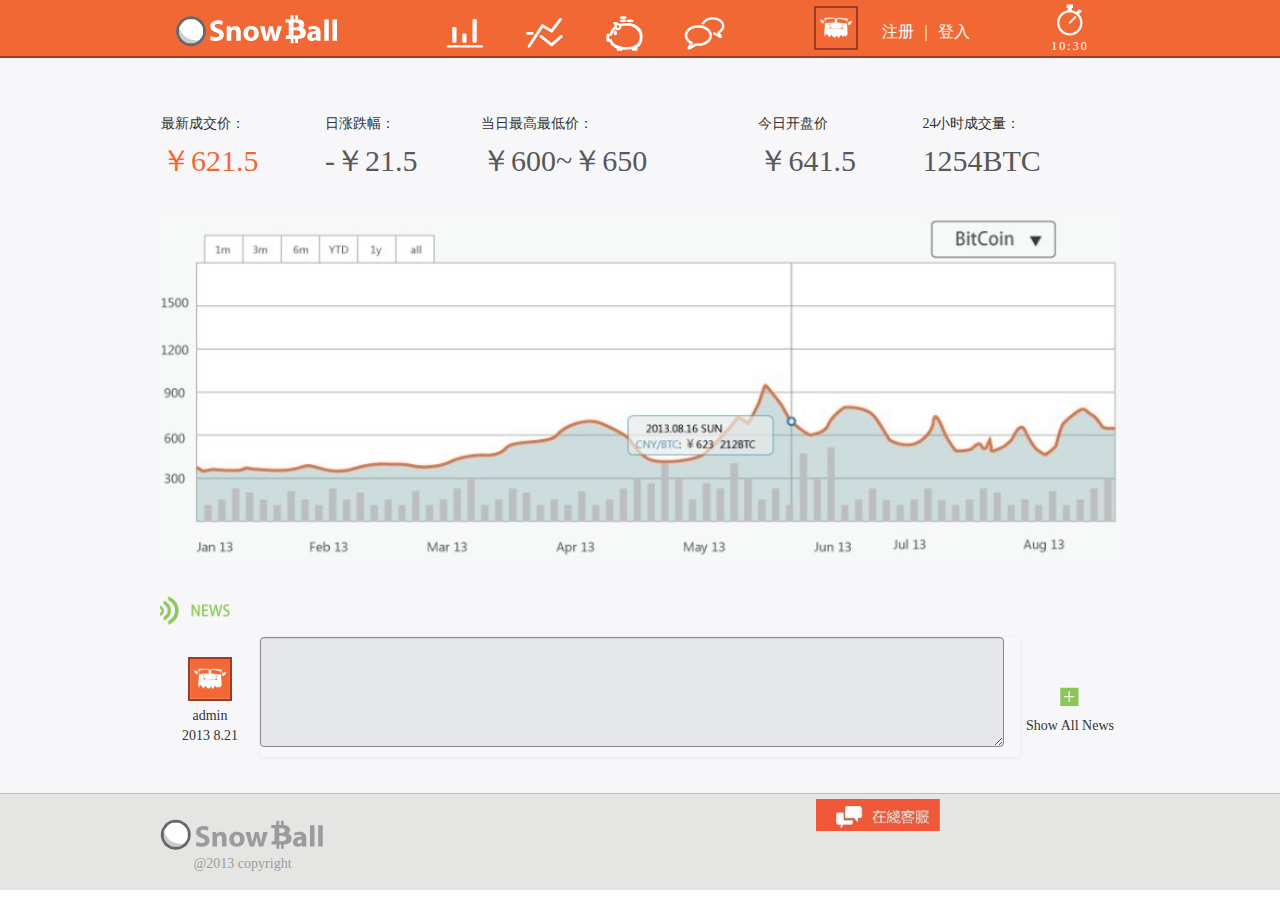
<file: index.html>
<!DOCTYPE html PUBLIC "-//W3C//DTD XHTML 1.0 Transitional//EN" "http://www.w3.org/TR/xhtml1/DTD/xhtml1-transitional.dtd">
<html xmlns="http://www.w3.org/1999/xhtml">
<head>
<meta http-equiv="Content-Type" content="text/html; charset=utf-8" />
<title>bitwin index</title>
<link href="css/bootstrap.css" rel="stylesheet" type="text/css" />
<link href="css/bootstrap-responsive.css" rel="stylesheet" type="text/css" />
<link href="css/bitwin.css" rel="stylesheet" type="text/css" />
</head>

<body>
<div class="top-base background-orange">
	<div class="top-container">
		<div class="top-logo">
			<img src="images/topmenu/logotop.png" />
		</div>
		<div class="top-nav">
			<ul class="top-nav-li">
				<a href="#"><li><img src="images/topmenu/exchange.png" /></li></a>
				<a href="#"><li><img src="images/topmenu/order.png" /></li></a>
				<a href="#"><li><img src="images/topmenu/loan.png" /></li></a>
				<a href="#"><li><img src="images/topmenu/forum.png" /></li></a>
			</ul>
		</div>
		<div class="top-user">
			<img src="images/topmenu/avatar-default.png" />
			<span><a href="#">注册</a><font class="color-white">|</font><a href="#">登入</a></span>
		</div>
		<div class="top-time">
			<img src="images/topmenu/clock.png" />
			<span class="color-white">10:30</span>
		</div>

	</div>
</div>


<div class="content-base">
<div class="content-container">


	<div class="exchange-information">
	<table class="table-exchange">
		<tr>
			<th>最新成交价：</th>
			<th>日涨跌幅：</th>
			<th>当日最高最低价：</th>
			<th>今日开盘价</th>
			<th>24小时成交量：</th>
		</tr>
		<tr>
			<td class="color-orange">￥621.5</td>
			<td class="color-gray-deep">-￥21.5</td>
			<td class="color-gray-deep">￥600~￥650</td>
			<td class="color-gray-deep">￥641.5</td>
			<td class="color-gray-deep">1254BTC</td>
		</tr>
	</table>
	</div>

	<div class="chart-base">
		<img src="images/temp/chart.jpg" width="960" />
	</div>

	<div class="news-icon">
		<img src="images/index/news.png" />
	</div>

	<div class="comment-base">
		<div class="comment-user">
		<img src="images/index/avatar-default.png" />
		<span>admin</span>
		<span>2013 8.21</span>
		</div>

		<div class="comment-content shadow-radius">
			<!-- <img src="images/index/comment_t.jpg" class="comment-tran"> -->
			<textarea class="comment-textarea "></textarea>
		</div>

		<div class="news-show-more">
			<a href="#"><img src="images/index/morenews.png" /></a>
			<span>Show All News</span>
		</div>
	</div>


</div>
</div>


<div class="bottom-base">
	<div class="bottom-container">
		<div class="bottom-left">
			<img src="images/bottom/logobottom.png" />
			<span>@2013 copyright</span>
		</div>
		<div class="bottom-right">
			<img src="images/bottom/custom.jpg" />
		</div>
	</div>
</div>
</body>
</html>
</file>
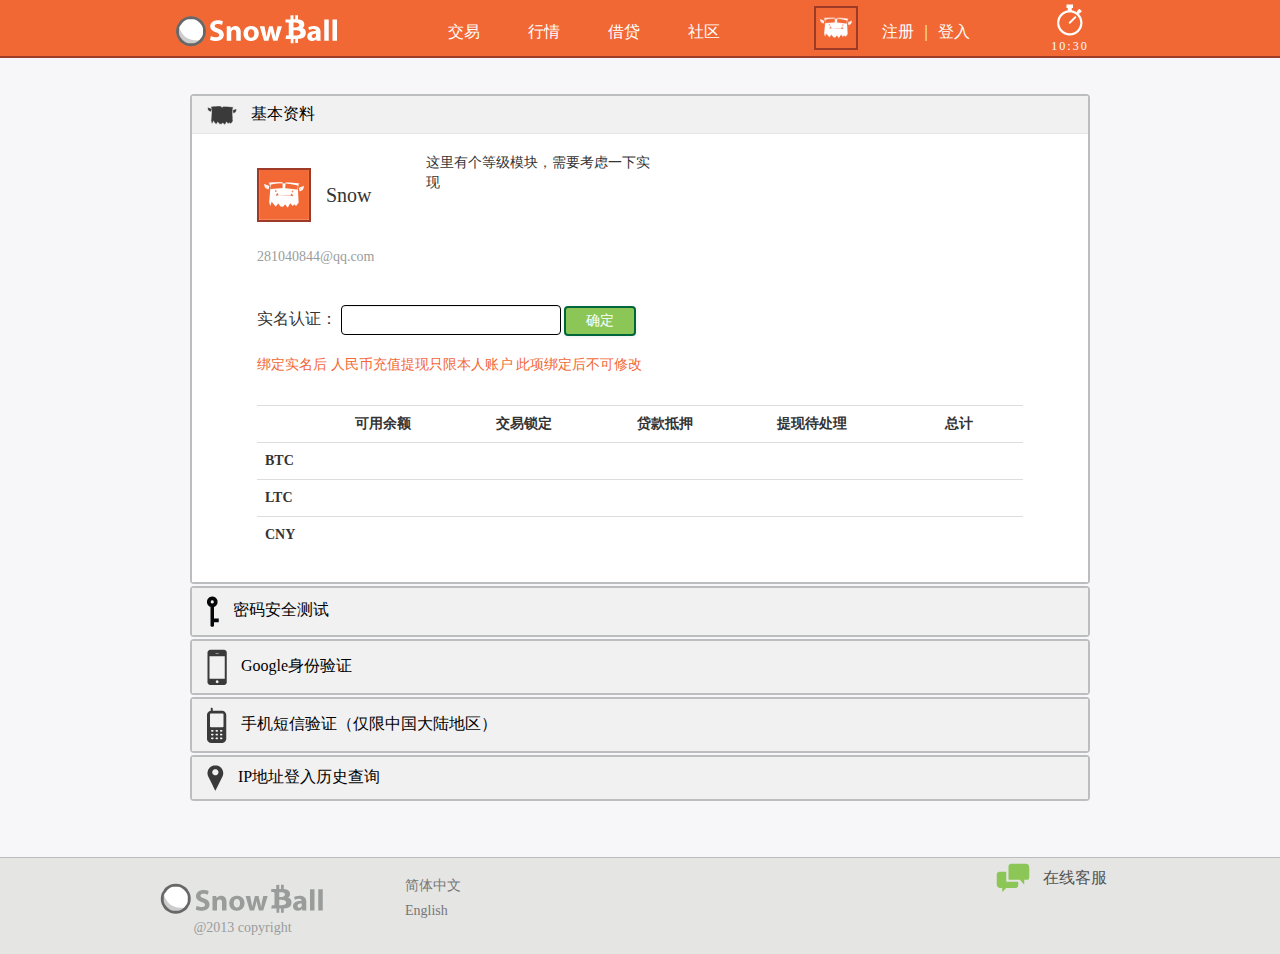
<file: 个人中心.html>
<!DOCTYPE html PUBLIC "-//W3C//DTD XHTML 1.0 Transitional//EN" "http://www.w3.org/TR/xhtml1/DTD/xhtml1-transitional.dtd">
<html xmlns="http://www.w3.org/1999/xhtml">
<head>
<meta http-equiv="Content-Type" content="text/html; charset=utf-8" />
<title>个人中心</title>
<link href="css/bitwin.css" rel="stylesheet" type="text/css" />
<link href="css/bootstrap.css" rel="stylesheet" type="text/css" />
<link href="css/bootstrap-responsive.css" rel="stylesheet" type="text/css" />
<script type="text/javascript" src="js/bootstrap.js"></script>
<script type="text/javascript" src="js/bootstrap.min.js"></script>
<script type="text/javascript" src="js/jQuery.js"></script>
<script type="text/javascript" src="js/bootstrap-collapse.js"></script>
</head>

<body>
<div class="top-base background-orange">
	<div class="top-container">
		<div class="top-logo">
			<img src="images/topmenu/logotop.png" />
		</div>
		<div class="top-nav">
			<ul class="top-nav-li">
				<a href="#"><li>交易</li></a>
				<a href="#"><li>行情</li></a>
				<a href="#"><li>借贷</li></a>
				<a href="#"><li>社区</li></a>
			</ul>
		</div>
		<div class="top-user">
			<img src="images/topmenu/avatar-default.png" />
			<span><a href="#">注册</a><font class="color-white">|</font><a href="#">登入</a></span>
		</div>
		<div class="top-time">
			<img src="images/topmenu/clock.png" />
			<span class="color-white">10:30</span>
		</div>

	</div>
</div>


<div class="content-base">
<div class="content-container">
<div class="personal-content">


<div class="accordion" id="personal-center">

	<div class="accordion-group">
		<div class="accordion-heading">
			<a class="accordion-toggle" data-toggle="collapse" data-parent="#personal-center" href="#personal-information">
				<span><img src="images/user/monster.png" /></span> 基本资料

			</a>
		</div>
		<div id="personal-information" class="accordion-body in collapse">
			<div class="accordion-inner">
				<div class="personal-inner">
				<div class="personal-line">
					<img src="images/topmenu/avatar-default.png" /> 
					<p>Snow</p>
					<div class="ranking">这里有个等级模块，需要考虑一下实现</div>
				</div>
				<div class="personal-line">
					<font class="color-gray">281040844@qq.com</font></div>
				<div class="personal-line">
					<font style="line-height:40px; font-size:16px;">实名认证：</font>
					<input type="text" style="margin-top:8px;" />
					<button class="bitwin-btn">确定</button>
				</div>
				<div class="personal-line"><font class="color-orange">绑定实名后 人民币充值提现只限本人账户 此项绑定后不可修改</font></div>
				<div class="personal-line">
					<table class="table">
						<tr>
							<th></th>
							<th>可用余额</th>
							<th>交易锁定</th>
							<th>贷款抵押</th>
							<th>提现待处理</th>
							<th>总计</th>
						</tr>
						<tr>
							<th>BTC</th>
							<td></td>
							<td></td>
							<td></td>
							<td></td>
							<td></td>
						</tr>
						<tr>
							<th>LTC</th>
							<td></td>
							<td></td>
							<td></td>
							<td></td>
							<td></td>
						</tr>
						<tr>
							<th>CNY</th>
							<td></td>
							<td></td>
							<td></td>
							<td></td>
							<td></td>
						</tr>
					</table>

				</div>
			</div>
			</div>
		</div>
	</div>

	<div class="accordion-group">
		<div class="accordion-heading">
			<a class="accordion-toggle" data-toggle="collapse" data-parent="#personal-center" href="#password-safe">
				<span>
				<img src="images/user/key.png" /></span>
				密码安全测试</a>
		</div>
		<div id="password-safe" class="accordion-body collapse">
			<div class="accordion-inner">
			
			<div class="personal-line">
				<div class="personal-password-safe-half">
					<font class="personal-tittle">
						登入密码修改：</font>
				</div>
				<div class="personal-password-safe-half">
					<label>旧密码：</label>
					<input type="password" class="input-middle" /></div>
				<div class="personal-password-safe-button"></div>
			</div>


			<div class="personal-line">
				<div class="personal-password-safe-half">
				<label>新的密码：</label>
					<input type="password" class="input-middle" />
				</div>
				<div class="personal-password-safe-half">
					<label>重新输入：</label>
					<input type="password" class="input-middle" /></div>
				<div class="personal-password-safe-button">
					<button class="bitwin-btn bitwin-btn-longth">确定</button>
				</div>
			</div>



			<div class="personal-line">
				<div class="personal-password-safe-half">
					<font class="personal-tittle">
						安全提示问题：<font class="color-orange">还没设置</font></font>
				</div>
				<div class="personal-password-safe-half">

				</div>
				<div class="personal-password-safe-button"></div>
			</div>

			<div class="personal-line">
				<div class="personal-password-safe-half">
				<select class="personal-area personal-selection-longth" id="area">
			 		<option>请选择你的问题：</option>
			 		<option>XXX</option>
			 		</select>
				</div>
				<div class="personal-password-safe-half">
					<label>重新输入：</label>
					<input type="password" class="input-middle" /></div>
				<div class="personal-password-safe-button">
					<button class="bitwin-btn bitwin-btn-longth">确定</button>
				</div>
			</div>


			<div class="personal-line">
				<div class="personal-password-safe-half">
					<font class="personal-tittle">
						交易密码：<font class="color-orange">还没设置</font></font>
				</div>
				<div class="personal-password-safe-half">

				</div>
				<div class="personal-password-safe-button"></div>
			</div>


			<div class="personal-line">
				<div class="personal-password-safe-half">
					<label>新的交易密码：</label>
					<input type="password" class="input-middle" /></div>
				<div class="personal-password-safe-half">
					<label>重新输入：</label>
					<input type="password" class="input-middle" />
				</div>
				<div class="personal-password-safe-button">
					<button class="bitwin-btn bitwin-btn-longth">确定</button>
				</div>
			</div>

			</div>
		</div>
	</div>

	<div class="accordion-group">
		<div class="accordion-heading">
			<a class="accordion-toggle" data-toggle="collapse" data-parent="#personal-center" href="#authentication">
				<span>
				<img src="images/user/iphone.png" /></span>
				Google身份验证</a>
		</div>
		<div id="authentication" class="accordion-body collapse">
			<div class="accordion-inner">
				<div class="personal-line">
					<div class="personal-center-google">
						您的认证密钥：JFDKAJFDSAJFLSKADJFSKAF
					</div>
				</div>

				<div style="height:140px;">
				<div class="personal-password-safe-half personal-mobile">
					<a href="#"><span>
					<img src="images/user/apple.png" />
					<p>Apple</p>
					</span></a>
					<a href="#"><span><img src="images/user/android.png" /><p>Android</p></span></a>
				</div>
				<div class="personal-password-safe-half">
					<img class="personal-weixinimg" src="images/user/weixin.jpg" />
				</div>
				<div class="personal-password-safe-button" style="padding-top:50px;">

					<label class="personal-tittle">已经开通</label>
					<button class="bitwin-btn">关闭</button>
				</div>
			</div>
			</div>
			</div>




		</div>

	<div class="accordion-group">
		<div class="accordion-heading">
			<a class="accordion-toggle" data-toggle="collapse" data-parent="#personal-center" href="#celphone">
				<span>
				<img src="images/user/sms.png" /></span>
				手机短信验证（仅限中国大陆地区）</a>
		</div>
		<div id="celphone" class="accordion-body collapse">
			<div class="accordion-inner">
				<div class="personal-line">
					<div class="personal-center-phone">
					<select class="personal-area" id="area">
			 		<option>+86 中国</option>
			 		<option>XXX</option>
			 		</select>
			 		<input type="text" ></input>
			 		<button class="bitwin-btn" style="margin-top:-10px;">绑定手机</button>
			 			
			 	</div>
			 	<div class="personal-line">
			 		<input type="text" placeholder="输入验证信息" class="input-short pull-right" />
			 	</div>
			 	<div class="personal-line">
			 		<button class="bitwin-btn pull-right bitwin-btn-longth">开通</button>
			 	</div>
				</div>

			 	
			
			</div>
		</div>
	</div>

	<div class="accordion-group">
		<div class="accordion-heading">
			<a class="accordion-toggle" data-toggle="collapse" data-parent="#personal-center" href="#IP-adress">
				<span>
				<img src="images/user/ip.png" /></span>
				IP地址登入历史查询</a>
		</div>
		<div id="IP-adress" class="accordion-body collapse">
			<div class="accordion-inner">
				<div class="personal-line">
				<table class="table">
						<tr>
							<th style="border-top:0px;">Date And Time</th>
							<th style="border-top:0px;">IP Adress</th>
							<th style="border-top:0px;">Action</th>
							<th style="border-top:0px;">地址</th>
						</tr>
						<tr>
							<td>2013-02-03  12:38</td>
							<td>192.168.1.1</td>
							<td>hah</td>
							<th>成都</th>
						</tr>
						<tr>
							<td>2013-02-03  12:38</td>
							<td>192.168.1.1</td>
							<td>hah</td>
							<th>成都</th>
						</tr>
					</table>
			</div>
			</div>
		</div>
	</div>

</div>
</div>
</div>
</div>


<div class="bottom-base">
	<div class="bottom-container">
		<div class="bottom-left">
			<img src="images/bottom/logobottom.png" />
			<span>@2013 copyright</span>
		</div>

		<div class="bottom-center">
			<span><a href="#">简体中文</a></span>
			<span><a href="#">English</a></span>
		</div>

		<div class="bottom-right"><a href="#">
			<img src="images/icon/service.png" />
			<span>在线客服</span></a>
		</div>
	</div>
</div>
</body>
</html>
</file>
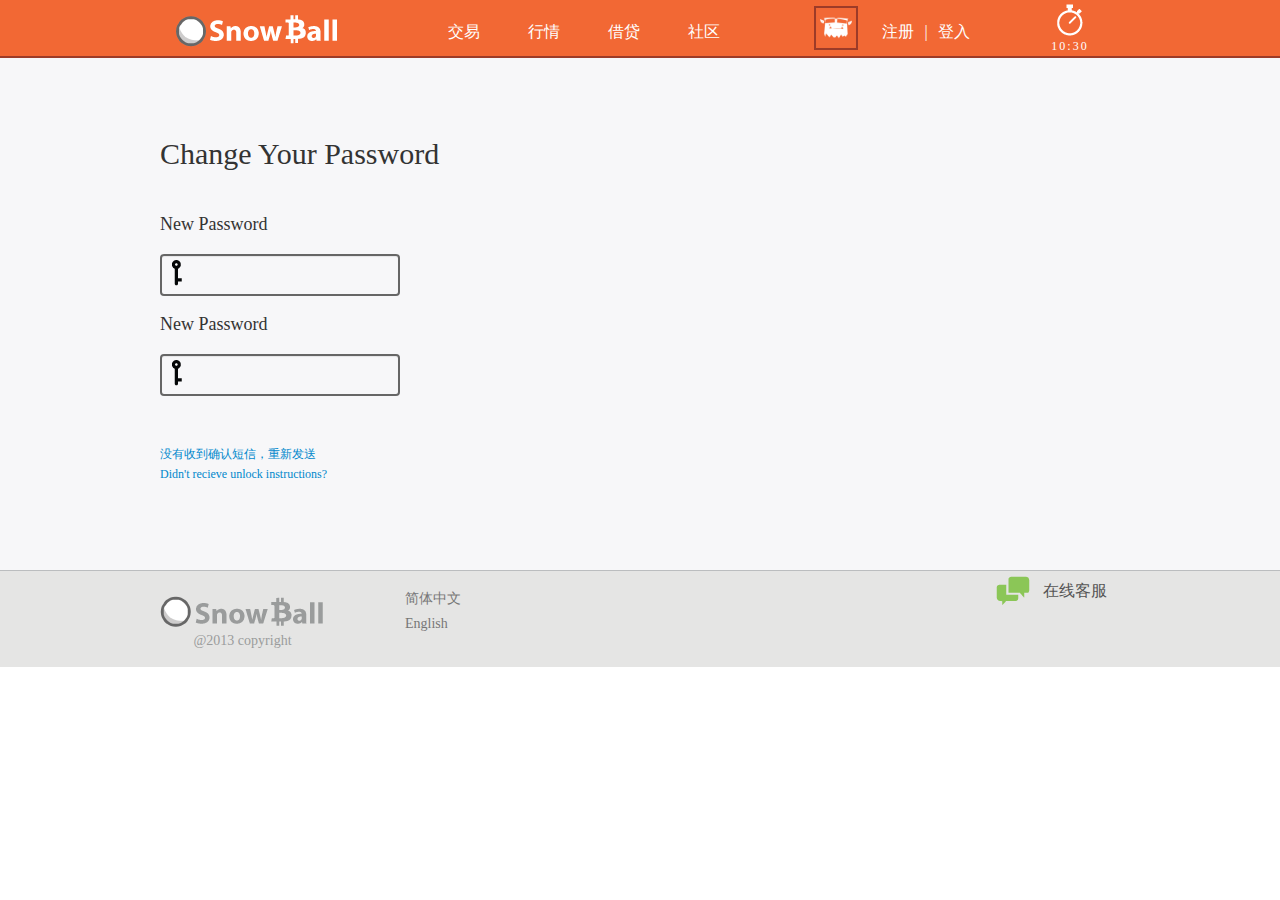
<file: 修改密码.html>
<!DOCTYPE html PUBLIC "-//W3C//DTD XHTML 1.0 Transitional//EN" "http://www.w3.org/TR/xhtml1/DTD/xhtml1-transitional.dtd">
<html xmlns="http://www.w3.org/1999/xhtml">
<head>
<meta http-equiv="Content-Type" content="text/html; charset=utf-8" />
<title>修改密码</title>
<link href="css/bitwin.css" rel="stylesheet" type="text/css" />
<link href="css/bootstrap.css" rel="stylesheet" type="text/css" />
<link href="css/bootstrap-responsive.css" rel="stylesheet" type="text/css" />

</head>

<body>
<div class="top-base background-orange">
	<div class="top-container">
		<div class="top-logo">
			<img src="images/topmenu/logotop.png" />
		</div>
		<div class="top-nav">
			<ul class="top-nav-li">
				<a href="#"><li>交易</li></a>
				<a href="#"><li>行情</li></a>
				<a href="#"><li>借贷</li></a>
				<a href="#"><li>社区</li></a>
			</ul>
		</div>
		<div class="top-user">
			<img src="images/topmenu/avatar-default.png" />
			<span><a href="#">注册</a><font class="color-white">|</font><a href="#">登入</a></span>
		</div>
		<div class="top-time">
			<img src="images/topmenu/clock.png" />
			<span class="color-white">10:30</span>
		</div>

	</div>
</div>


<div class="content-base">
<div class="content-container">
	<div class="devise-tittle">
		Change Your Password
	</div>
	<div class="devise-tip">
		New Password
	</div>
	<div class="devise-tip">
	<input type="password" class="devise-input devise-key" />
	</div>
	<div class="devise-tip">
		New Password
	</div>
	<div class="devise-tip">
	<input type="password" class="devise-input devise-key" />
	</div>
	<div class="devise-tip" style="padding-top:50px;">
	<a href="#">
		没有收到确认短信，重新发送</br>
		Didn't recieve unlock instructions?
	</a>
	</div>
	<div class="devise-tip">
	</div>


</div>
</div>


<div class="bottom-base">
	<div class="bottom-container">
		<div class="bottom-left">
			<img src="images/bottom/logobottom.png" />
			<span>@2013 copyright</span>
		</div>

		<div class="bottom-center">
			<span><a href="#">简体中文</a></span>
			<span><a href="#">English</a></span>
		</div>

		<div class="bottom-right"><a href="#">
			<img src="images/icon/service.png" />
			<span>在线客服</span></a>
		</div>
	</div>
</div>
</body>
</html>
</file>
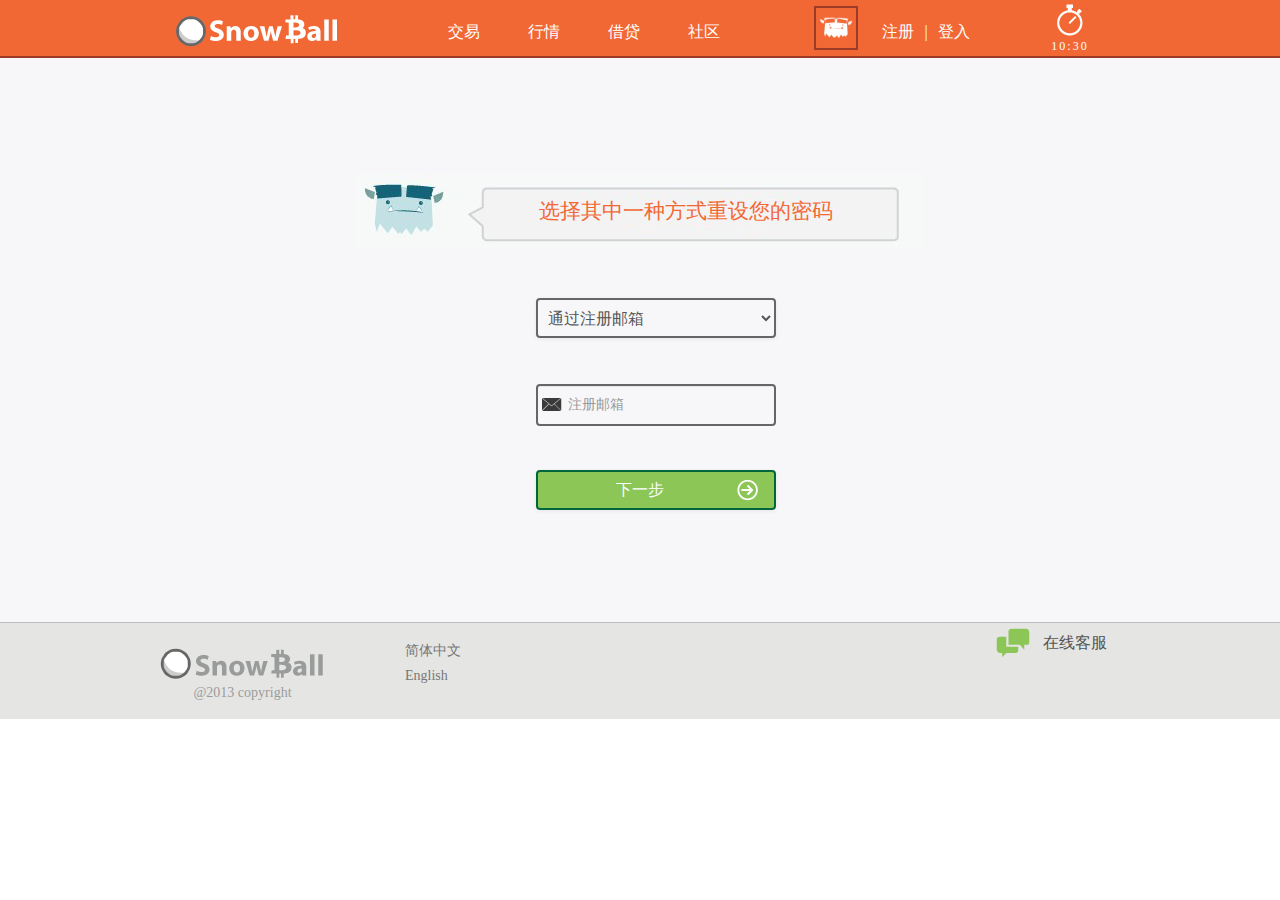
<file: 密码设置方式.html>
<!DOCTYPE html PUBLIC "-//W3C//DTD XHTML 1.0 Transitional//EN" "http://www.w3.org/TR/xhtml1/DTD/xhtml1-transitional.dtd">
<html xmlns="http://www.w3.org/1999/xhtml">
<head>
<meta http-equiv="Content-Type" content="text/html; charset=utf-8" />
<title>密码设置方式</title>
<link href="css/bitwin.css" rel="stylesheet" type="text/css" />
<link href="css/bootstrap.css" rel="stylesheet" type="text/css" />
<link href="css/bootstrap-responsive.css" rel="stylesheet" type="text/css" />

</head>

<body>
<div class="top-base background-orange">
	<div class="top-container">
		<div class="top-logo">
			<img src="images/topmenu/logotop.png" />
		</div>
		<div class="top-nav">
			<ul class="top-nav-li">
				<a href="#"><li>交易</li></a>
				<a href="#"><li>行情</li></a>
				<a href="#"><li>借贷</li></a>
				<a href="#"><li>社区</li></a>
			</ul>
		</div>
		<div class="top-user">
			<img src="images/topmenu/avatar-default.png" />
			<span><a href="#">注册</a><font class="color-white">|</font><a href="#">登入</a></span>
		</div>
		<div class="top-time">
			<img src="images/topmenu/clock.png" />
			<span class="color-white">10:30</span>
		</div>

	</div>
</div>


<div class="content-base">
<div class="content-container">

<div class="devise-content">
	<div class="devise-welcome">
		<span>选择其中一种方式重设您的密码</span>
	</div>

	<div class="logup-input margin-top-50">
		<select id="select" class="devise-select" style="margin-right:20px;">
		 		<option>通过注册邮箱</option>
		 		<option>通过手机</option>
		 		<option>通过安全提示问题</option>
		</select>
	</div>


	<div class="logup-input margin-top-50">
		<input type="text" placeholder="注册邮箱" class="devise-input devise-mail" />
	</div>


	<div class="logup-input margin-top-50">
		<button class="devise-button">下一步<img src="images/icon/loginbutton.png" /></button>
	</div>

</div>

</div>
</div>


<div class="bottom-base">
	<div class="bottom-container">
		<div class="bottom-left">
			<img src="images/bottom/logobottom.png" />
			<span>@2013 copyright</span>
		</div>

		<div class="bottom-center">
			<span><a href="#">简体中文</a></span>
			<span><a href="#">English</a></span>
		</div>

		<div class="bottom-right"><a href="#">
			<img src="images/icon/service.png" />
			<span>在线客服</span></a>
		</div>
	</div>
</div>
</body>
</html>
</file>
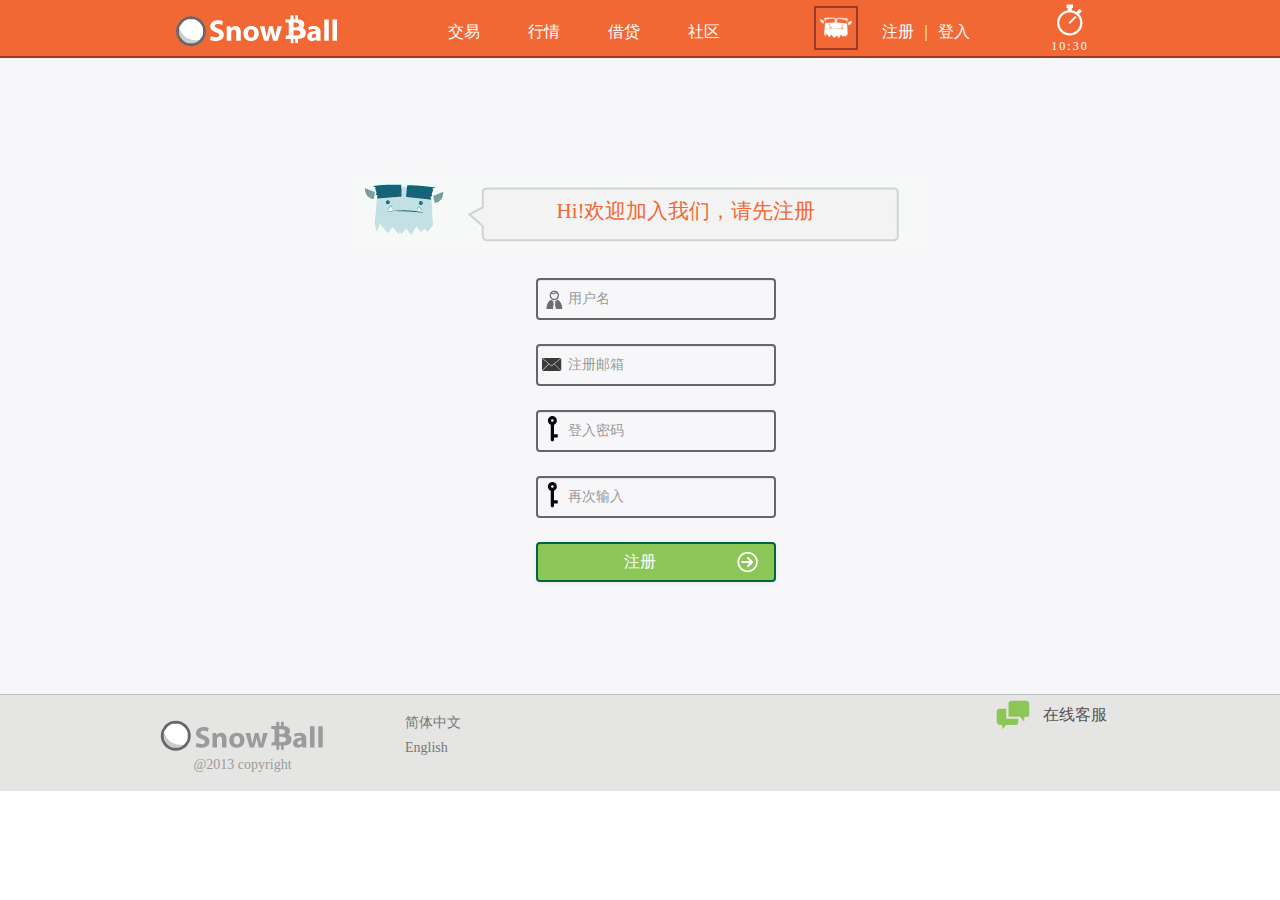
<file: 注册.html>
<!DOCTYPE html PUBLIC "-//W3C//DTD XHTML 1.0 Transitional//EN" "http://www.w3.org/TR/xhtml1/DTD/xhtml1-transitional.dtd">
<html xmlns="http://www.w3.org/1999/xhtml">
<head>
<meta http-equiv="Content-Type" content="text/html; charset=utf-8" />
<title>注册</title>
<link href="css/bitwin.css" rel="stylesheet" type="text/css" />
<link href="css/bootstrap.css" rel="stylesheet" type="text/css" />
<link href="css/bootstrap-responsive.css" rel="stylesheet" type="text/css" />

</head>

<body>
<div class="top-base background-orange">
	<div class="top-container">
		<div class="top-logo">
			<img src="images/topmenu/logotop.png" />
		</div>
		<div class="top-nav">
			<ul class="top-nav-li">
				<a href="#"><li>交易</li></a>
				<a href="#"><li>行情</li></a>
				<a href="#"><li>借贷</li></a>
				<a href="#"><li>社区</li></a>
			</ul>
		</div>
		<div class="top-user">
			<img src="images/topmenu/avatar-default.png" />
			<span><a href="#">注册</a><font class="color-white">|</font><a href="#">登入</a></span>
		</div>
		<div class="top-time">
			<img src="images/topmenu/clock.png" />
			<span class="color-white">10:30</span>
		</div>

	</div>
</div>


<div class="content-base">
<div class="content-container">

<div class="devise-content">
	<div class="devise-welcome">
		<span>Hi!欢迎加入我们，请先注册</span>
	</div>

	<div class="logup-input">
		<input type="text" placeholder="用户名" class="devise-input devise-name" />
	</div>

	<div class="logup-input" >
		<input type="text" placeholder="注册邮箱" class="devise-input devise-mail" />
	</div>

	<div class="logup-input">
		<input type="password" placeholder="登入密码" class="devise-input devise-key" />
	</div>

	<div class="logup-input">
		<input type="password" placeholder="再次输入" class="devise-input devise-key" />
	</div>

	<div class="logup-input">
		<button class="devise-button">注册<img src="images/icon/loginbutton.png" /></button>
	</div>

</div>

</div>
</div>


<div class="bottom-base">
	<div class="bottom-container">
		<div class="bottom-left">
			<img src="images/bottom/logobottom.png" />
			<span>@2013 copyright</span>
		</div>

		<div class="bottom-center">
			<span><a href="#">简体中文</a></span>
			<span><a href="#">English</a></span>
		</div>

		<div class="bottom-right"><a href="#">
			<img src="images/icon/service.png" />
			<span>在线客服</span></a>
		</div>
	</div>
</div>
</body>
</html>
</file>
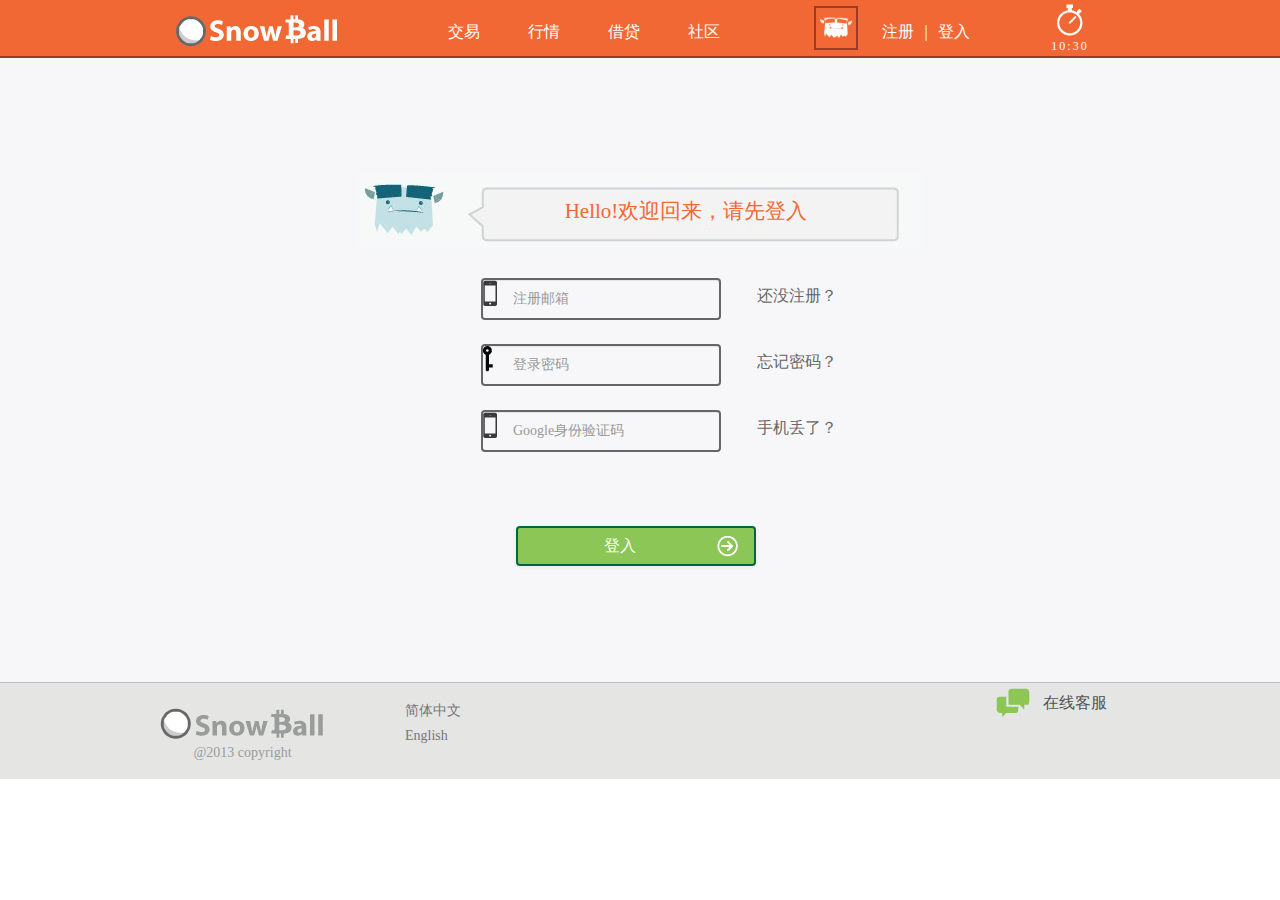
<file: 登录.html>
<!DOCTYPE html PUBLIC "-//W3C//DTD XHTML 1.0 Transitional//EN" "http://www.w3.org/TR/xhtml1/DTD/xhtml1-transitional.dtd">
<html xmlns="http://www.w3.org/1999/xhtml">
<head>
<meta http-equiv="Content-Type" content="text/html; charset=utf-8" />
<title>登录</title>
<link href="css/bitwin.css" rel="stylesheet" type="text/css" />
<link href="css/bootstrap.css" rel="stylesheet" type="text/css" />
<link href="css/bootstrap-responsive.css" rel="stylesheet" type="text/css" />

</head>

<body>
<div class="top-base background-orange">
	<div class="top-container">
		<div class="top-logo">
			<img src="images/topmenu/logotop.png" />
		</div>
		<div class="top-nav">
			<ul class="top-nav-li">
				<a href="#"><li>交易</li></a>
				<a href="#"><li>行情</li></a>
				<a href="#"><li>借贷</li></a>
				<a href="#"><li>社区</li></a>
			</ul>
		</div>
		<div class="top-user">
			<img src="images/topmenu/avatar-default.png" />
			<span><a href="#">注册</a><font class="color-white">|</font><a href="#">登入</a></span>
		</div>
		<div class="top-time">
			<img src="images/topmenu/clock.png" />
			<span class="color-white">10:30</span>
		</div>

	</div>
</div>


<div class="content-base">
<div class="content-container">

<div class="devise-content">
	<div class="devise-welcome">
		<span>Hello!欢迎回来，请先登入</span>
	</div>

	<div class="login-input">
		<input type="text" placeholder="注册邮箱" style="background:url(images/icon/iphone.png) no-repeat;" />
		<a href="#">还没注册？</a>
	</div>

	<div class="login-input" >
		<input type="text" placeholder="登录密码" style="background:url(images/icon/key.png) no-repeat;" />
		<a href="#">忘记密码？</a>
	</div>

	<div class="login-input">
		<input type="text" placeholder="Google身份验证码" style="background:url(images/icon/iphone.png) no-repeat;" />
		<a href="#">手机丢了？</a>
	</div>

	<div style="padding-left:160px;width:407px;float:left;margin-top:80px;">
		<button class="devise-button">登入<img src="images/icon/loginbutton.png" /></button>
	</div>

</div>

</div>
</div>


<div class="bottom-base">
	<div class="bottom-container">
		<div class="bottom-left">
			<img src="images/bottom/logobottom.png" />
			<span>@2013 copyright</span>
		</div>

		<div class="bottom-center">
			<span><a href="#">简体中文</a></span>
			<span><a href="#">English</a></span>
		</div>

		<div class="bottom-right"><a href="#">
			<img src="images/icon/service.png" />
			<span>在线客服</span></a>
		</div>
	</div>
</div>
</body>
</html>
</file>
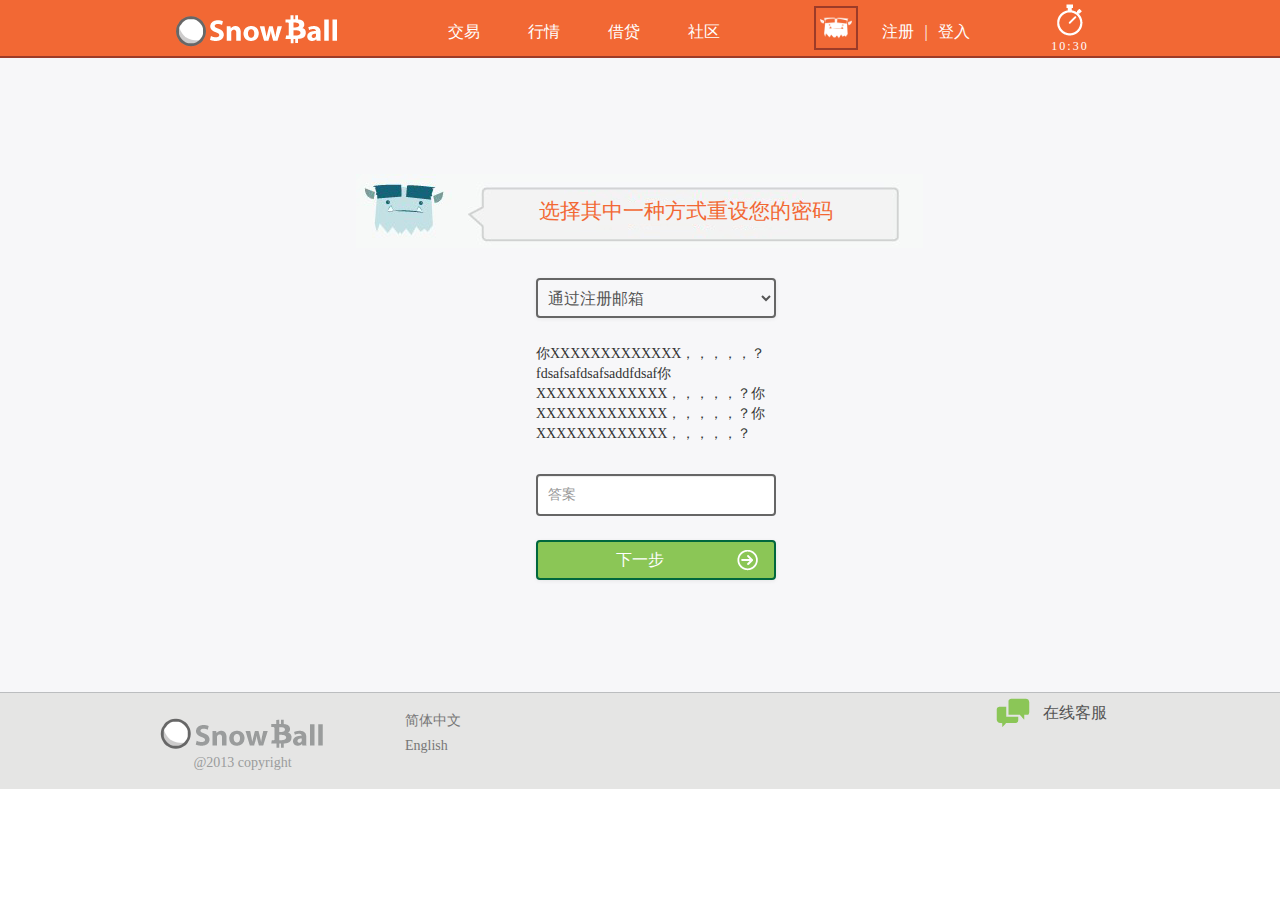
<file: 通过密码提示问题.html>
<!DOCTYPE html PUBLIC "-//W3C//DTD XHTML 1.0 Transitional//EN" "http://www.w3.org/TR/xhtml1/DTD/xhtml1-transitional.dtd">
<html xmlns="http://www.w3.org/1999/xhtml">
<head>
<meta http-equiv="Content-Type" content="text/html; charset=utf-8" />
<title>通过密码</title>
<link href="css/bitwin.css" rel="stylesheet" type="text/css" />
<link href="css/bootstrap.css" rel="stylesheet" type="text/css" />
<link href="css/bootstrap-responsive.css" rel="stylesheet" type="text/css" />

</head>

<body>
<div class="top-base background-orange">
	<div class="top-container">
		<div class="top-logo">
			<img src="images/topmenu/logotop.png" />
		</div>
		<div class="top-nav">
			<ul class="top-nav-li">
				<a href="#"><li>交易</li></a>
				<a href="#"><li>行情</li></a>
				<a href="#"><li>借贷</li></a>
				<a href="#"><li>社区</li></a>
			</ul>
		</div>
		<div class="top-user">
			<img src="images/topmenu/avatar-default.png" />
			<span><a href="#">注册</a><font class="color-white">|</font><a href="#">登入</a></span>
		</div>
		<div class="top-time">
			<img src="images/topmenu/clock.png" />
			<span class="color-white">10:30</span>
		</div>

	</div>
</div>


<div class="content-base">
<div class="content-container">

<div class="devise-content">
	<div class="devise-welcome">
		<span>选择其中一种方式重设您的密码</span>
	</div>

	<div class="logup-input">
		<select id="select" class="devise-select" style="margin-right:20px;">
		 		<option>通过注册邮箱</option>
		 		<option>通过手机</option>
		 		<option>通过安全提示问题</option>
		</select>
	</div>

	<div class="logup-input auto-height">
		<p class="devise-question">
		你XXXXXXXXXXXXX，，，，，？fdsafsafdsafsaddfdsaf你XXXXXXXXXXXXX，，，，，？你XXXXXXXXXXXXX，，，，，？你XXXXXXXXXXXXX，，，，，？
	</p>
	</div>

	<div class="logup-input">
		<input class="devise-input" type="text" placeholder="答案" style="padding-left:10px !important;width:220px;"/>
	</div>


	<div class="logup-input">
		<button class="devise-button">下一步<img src="images/icon/loginbutton.png" /></button>
	</div>

</div>

</div>
</div>


<div class="bottom-base">
	<div class="bottom-container">
		<div class="bottom-left">
			<img src="images/bottom/logobottom.png" />
			<span>@2013 copyright</span>
		</div>

		<div class="bottom-center">
			<span><a href="#">简体中文</a></span>
			<span><a href="#">English</a></span>
		</div>

		<div class="bottom-right"><a href="#">
			<img src="images/icon/service.png" />
			<span>在线客服</span></a>
		</div>
	</div>
</div>
</body>
</html>
</file>
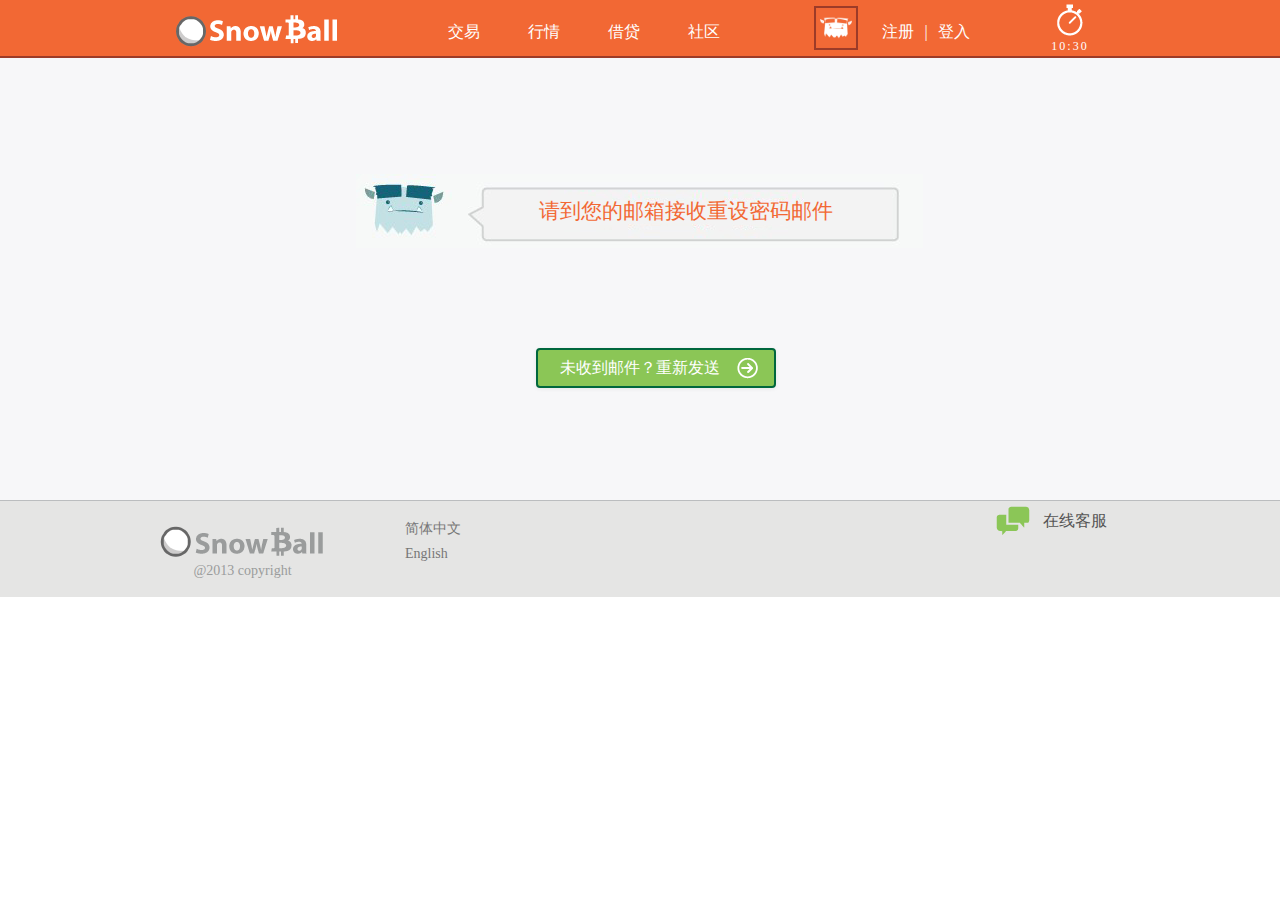
<file: 通过邮箱.html>
<!DOCTYPE html PUBLIC "-//W3C//DTD XHTML 1.0 Transitional//EN" "http://www.w3.org/TR/xhtml1/DTD/xhtml1-transitional.dtd">
<html xmlns="http://www.w3.org/1999/xhtml">
<head>
<meta http-equiv="Content-Type" content="text/html; charset=utf-8" />
<title>通过密码</title>
<link href="css/bitwin.css" rel="stylesheet" type="text/css" />
<link href="css/bootstrap.css" rel="stylesheet" type="text/css" />
<link href="css/bootstrap-responsive.css" rel="stylesheet" type="text/css" />

</head>

<body>
<div class="top-base background-orange">
	<div class="top-container">
		<div class="top-logo">
			<img src="images/topmenu/logotop.png" />
		</div>
		<div class="top-nav">
			<ul class="top-nav-li">
				<a href="#"><li>交易</li></a>
				<a href="#"><li>行情</li></a>
				<a href="#"><li>借贷</li></a>
				<a href="#"><li>社区</li></a>
			</ul>
		</div>
		<div class="top-user">
			<img src="images/topmenu/avatar-default.png" />
			<span><a href="#">注册</a><font class="color-white">|</font><a href="#">登入</a></span>
		</div>
		<div class="top-time">
			<img src="images/topmenu/clock.png" />
			<span class="color-white">10:30</span>
		</div>

	</div>
</div>


<div class="content-base">
<div class="content-container">

<div class="devise-content">
	<div class="devise-welcome">
		<span>请到您的邮箱接收重设密码邮件</span>
	</div>





	<div class="logup-input margin-top-100">
		<button class="devise-button">未收到邮件？重新发送<img src="images/icon/loginbutton.png" /></button>
	</div>

</div>

</div>
</div>


<div class="bottom-base">
	<div class="bottom-container">
		<div class="bottom-left">
			<img src="images/bottom/logobottom.png" />
			<span>@2013 copyright</span>
		</div>

		<div class="bottom-center">
			<span><a href="#">简体中文</a></span>
			<span><a href="#">English</a></span>
		</div>

		<div class="bottom-right"><a href="#">
			<img src="images/icon/service.png" />
			<span>在线客服</span></a>
		</div>
	</div>
</div>
</body>
</html>
</file>
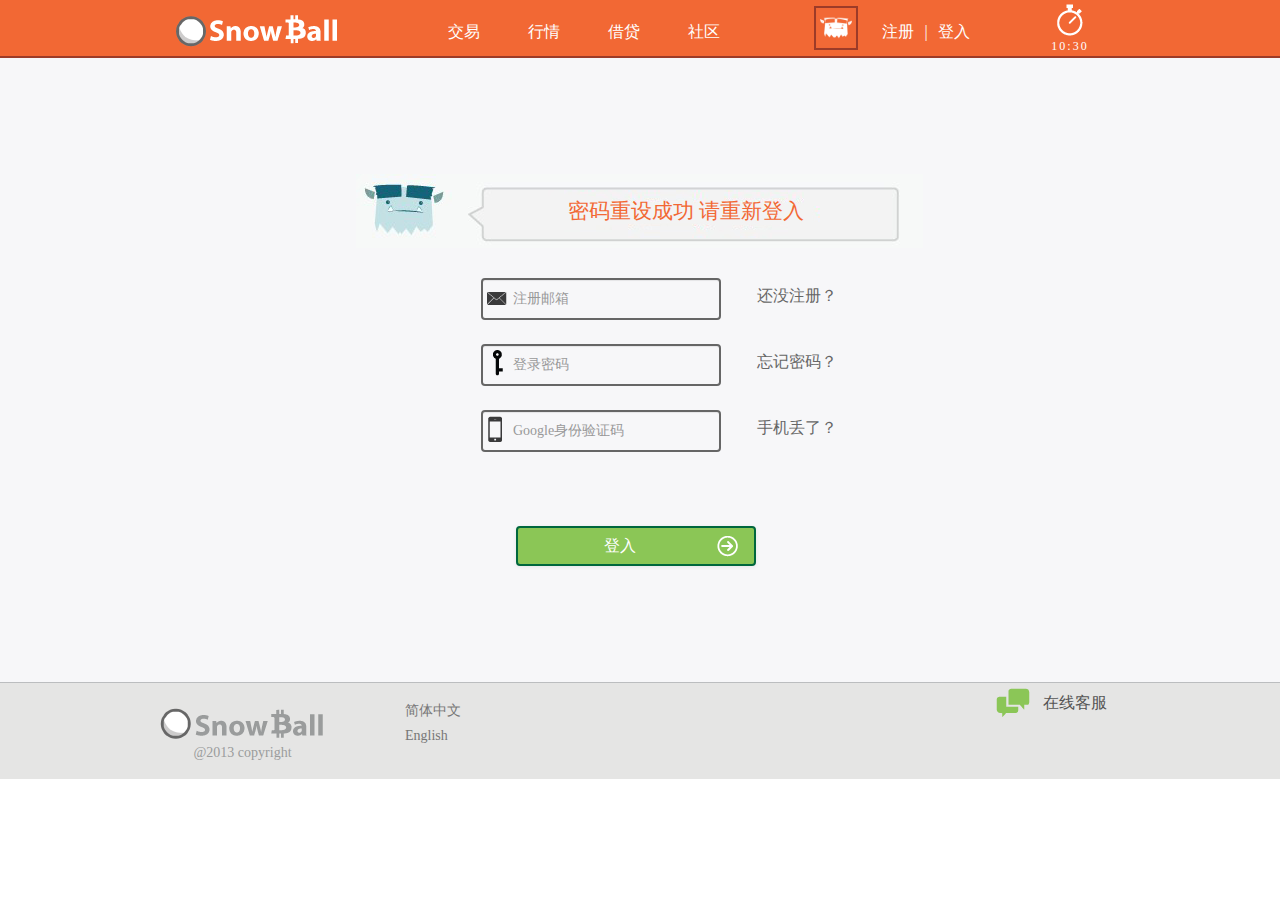
<file: 重新登录.html>
<!DOCTYPE html PUBLIC "-//W3C//DTD XHTML 1.0 Transitional//EN" "http://www.w3.org/TR/xhtml1/DTD/xhtml1-transitional.dtd">
<html xmlns="http://www.w3.org/1999/xhtml">
<head>
<meta http-equiv="Content-Type" content="text/html; charset=utf-8" />
<title>登录</title>
<link href="css/bitwin.css" rel="stylesheet" type="text/css" />
<link href="css/bootstrap.css" rel="stylesheet" type="text/css" />
<link href="css/bootstrap-responsive.css" rel="stylesheet" type="text/css" />

</head>

<body>
<div class="top-base background-orange">
	<div class="top-container">
		<div class="top-logo">
			<img src="images/topmenu/logotop.png" />
		</div>
		<div class="top-nav">
			<ul class="top-nav-li">
				<a href="#"><li>交易</li></a>
				<a href="#"><li>行情</li></a>
				<a href="#"><li>借贷</li></a>
				<a href="#"><li>社区</li></a>
			</ul>
		</div>
		<div class="top-user">
			<img src="images/topmenu/avatar-default.png" />
			<span><a href="#">注册</a><font class="color-white">|</font><a href="#">登入</a></span>
		</div>
		<div class="top-time">
			<img src="images/topmenu/clock.png" />
			<span class="color-white">10:30</span>
		</div>

	</div>
</div>


<div class="content-base">
<div class="content-container">

<div class="devise-content">
	<div class="devise-welcome">
		<span>密码重设成功 请重新登入</span>
	</div>

	<div class="login-input">
		<input type="text" placeholder="注册邮箱" class="devise-input devise-mail" />
		<a href="#">还没注册？</a>
	</div>

	<div class="login-input" >
		<input type="text" placeholder="登录密码" class="devise-input devise-key" />
		<a href="#">忘记密码？</a>
	</div>

	<div class="login-input">
		<input type="text" placeholder="Google身份验证码" class="devise-input devise-iphone" />
		<a href="#">手机丢了？</a>
	</div>

	<div style="padding-left:160px;width:407px;float:left;margin-top:80px;">
		<button class="devise-button">登入<img src="images/icon/loginbutton.png" /></button>
	</div>

</div>

</div>
</div>


<div class="bottom-base">
	<div class="bottom-container">
		<div class="bottom-left">
			<img src="images/bottom/logobottom.png" />
			<span>@2013 copyright</span>
		</div>

		<div class="bottom-center">
			<span><a href="#">简体中文</a></span>
			<span><a href="#">English</a></span>
		</div>

		<div class="bottom-right"><a href="#">
			<img src="images/icon/service.png" />
			<span>在线客服</span></a>
		</div>
	</div>
</div>
</body>
</html>
</file>
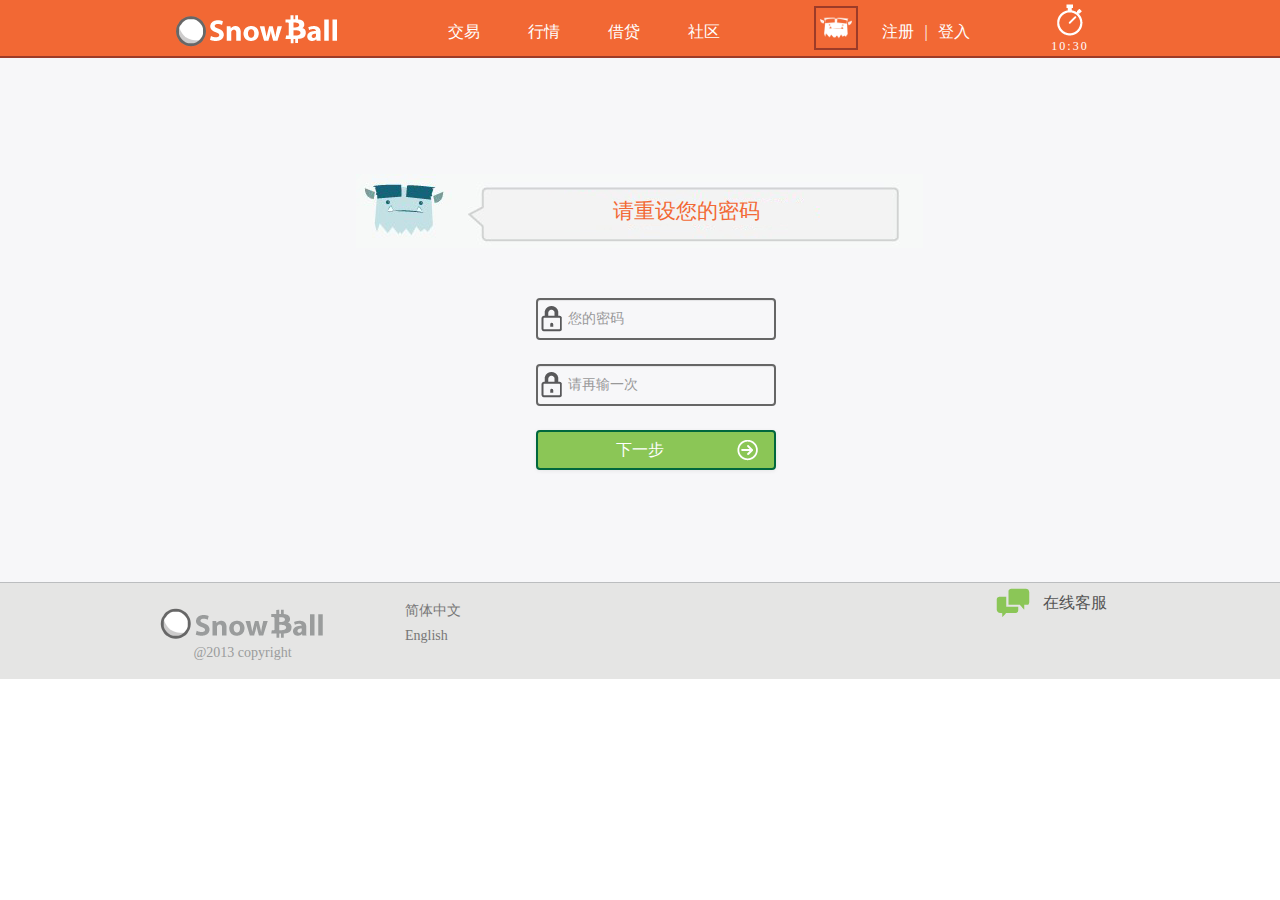
<file: 重设密码.html>
<!DOCTYPE html PUBLIC "-//W3C//DTD XHTML 1.0 Transitional//EN" "http://www.w3.org/TR/xhtml1/DTD/xhtml1-transitional.dtd">
<html xmlns="http://www.w3.org/1999/xhtml">
<head>
<meta http-equiv="Content-Type" content="text/html; charset=utf-8" />
<title>重设密码</title>
<link href="css/bitwin.css" rel="stylesheet" type="text/css" />
<link href="css/bootstrap.css" rel="stylesheet" type="text/css" />
<link href="css/bootstrap-responsive.css" rel="stylesheet" type="text/css" />

</head>

<body>
<div class="top-base background-orange">
	<div class="top-container">
		<div class="top-logo">
			<img src="images/topmenu/logotop.png" />
		</div>
		<div class="top-nav">
			<ul class="top-nav-li">
				<a href="#"><li>交易</li></a>
				<a href="#"><li>行情</li></a>
				<a href="#"><li>借贷</li></a>
				<a href="#"><li>社区</li></a>
			</ul>
		</div>
		<div class="top-user">
			<img src="images/topmenu/avatar-default.png" />
			<span><a href="#">注册</a><font class="color-white">|</font><a href="#">登入</a></span>
		</div>
		<div class="top-time">
			<img src="images/topmenu/clock.png" />
			<span class="color-white">10:30</span>
		</div>

	</div>
</div>


<div class="content-base">
<div class="content-container">

<div class="devise-content">
	<div class="devise-welcome">
		<span>请重设您的密码</span>
	</div>


	<div class="logup-input margin-top-50">
		<input type="password" placeholder="您的密码" class="devise-input devise-lock" />
	</div>
	<div class="logup-input ">
		<input type="password" placeholder="请再输一次" class="devise-input devise-lock" />
	</div>


	<div class="logup-input">
		<button class="devise-button">下一步<img src="images/icon/loginbutton.png" /></button>
	</div>

</div>

</div>
</div>


<div class="bottom-base">
	<div class="bottom-container">
		<div class="bottom-left">
			<img src="images/bottom/logobottom.png" />
			<span>@2013 copyright</span>
		</div>

		<div class="bottom-center">
			<span><a href="#">简体中文</a></span>
			<span><a href="#">English</a></span>
		</div>

		<div class="bottom-right"><a href="#">
			<img src="images/icon/service.png" />
			<span>在线客服</span></a>
		</div>
	</div>
</div>
</body>
</html>
</file>
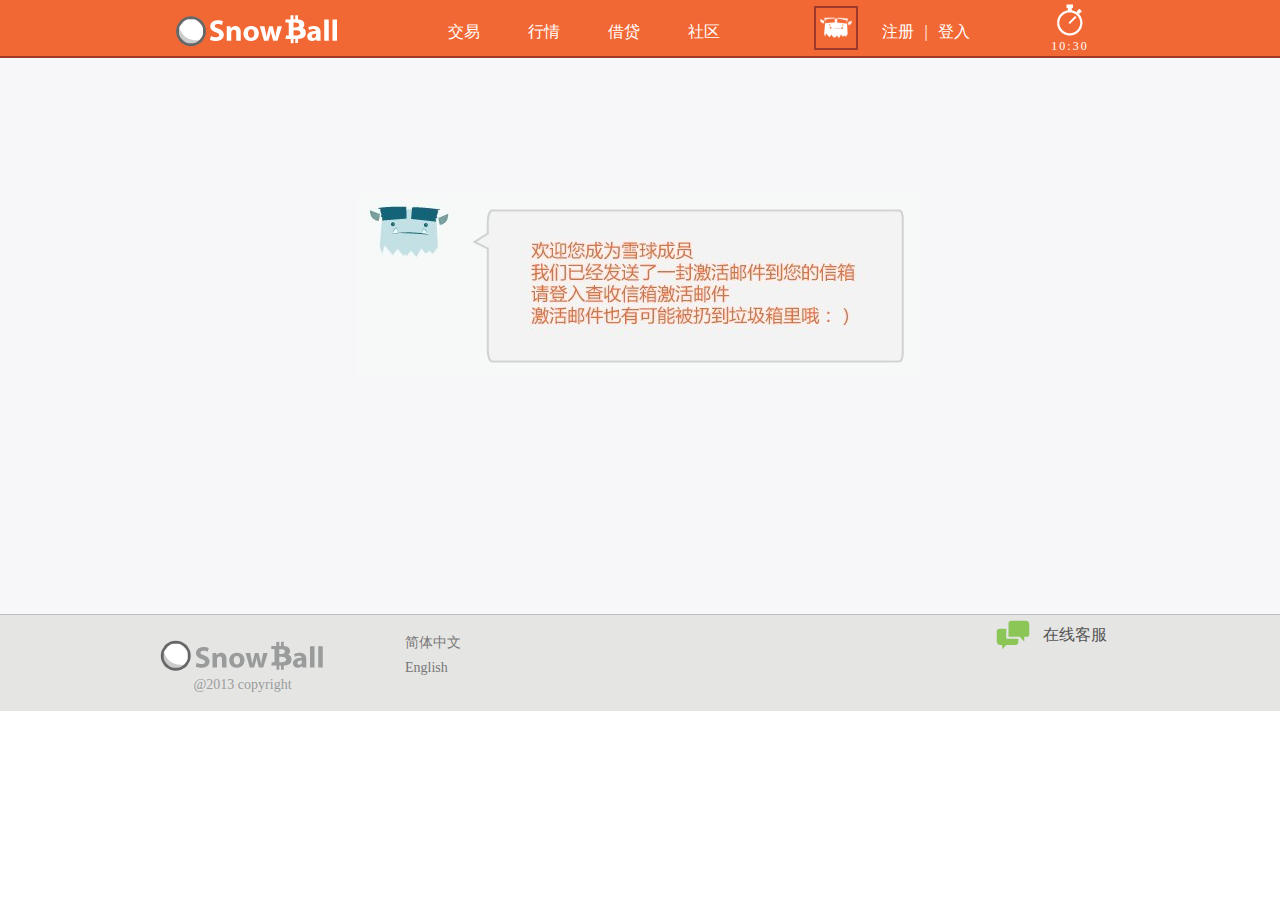
<file: 验证1.html>
<!DOCTYPE html PUBLIC "-//W3C//DTD XHTML 1.0 Transitional//EN" "http://www.w3.org/TR/xhtml1/DTD/xhtml1-transitional.dtd">
<html xmlns="http://www.w3.org/1999/xhtml">
<head>
<meta http-equiv="Content-Type" content="text/html; charset=utf-8" />
<title>注册</title>
<link href="css/bitwin.css" rel="stylesheet" type="text/css" />
<link href="css/bootstrap.css" rel="stylesheet" type="text/css" />
<link href="css/bootstrap-responsive.css" rel="stylesheet" type="text/css" />

</head>

<body>
<div class="top-base background-orange">
	<div class="top-container">
		<div class="top-logo">
			<img src="images/topmenu/logotop.png" />
		</div>
		<div class="top-nav">
			<ul class="top-nav-li">
				<a href="#"><li>交易</li></a>
				<a href="#"><li>行情</li></a>
				<a href="#"><li>借贷</li></a>
				<a href="#"><li>社区</li></a>
			</ul>
		</div>
		<div class="top-user">
			<img src="images/topmenu/avatar-default.png" />
			<span><a href="#">注册</a><font class="color-white">|</font><a href="#">登入</a></span>
		</div>
		<div class="top-time">
			<img src="images/topmenu/clock.png" />
			<span class="color-white">10:30</span>
		</div>

	</div>
</div>


<div class="content-base">
<div class="content-container">
<div style="padding-left:197px;padding-top:100px;padding-bottom:200px;">
<img src="images/temp/zhuce1.jpg" width="563" height="184">
</div>
</div>
</div>


<div class="bottom-base">
	<div class="bottom-container">
		<div class="bottom-left">
			<img src="images/bottom/logobottom.png" />
			<span>@2013 copyright</span>
		</div>

		<div class="bottom-center">
			<span><a href="#">简体中文</a></span>
			<span><a href="#">English</a></span>
		</div>

		<div class="bottom-right"><a href="#">
			<img src="images/icon/service.png" />
			<span>在线客服</span></a>
		</div>
	</div>
</div>
</body>
</html>
</file>
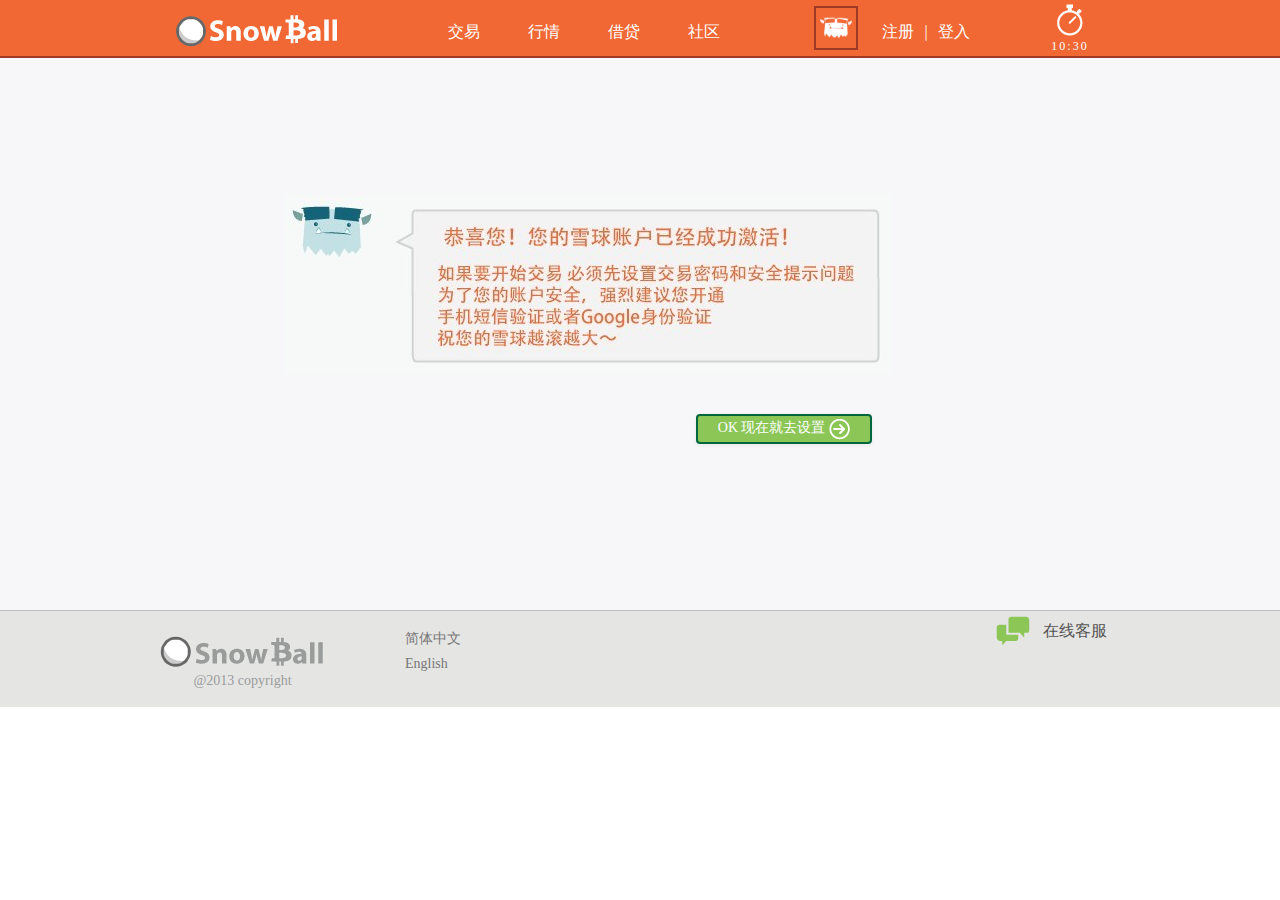
<file: 验证2.html>
<!DOCTYPE html PUBLIC "-//W3C//DTD XHTML 1.0 Transitional//EN" "http://www.w3.org/TR/xhtml1/DTD/xhtml1-transitional.dtd">
<html xmlns="http://www.w3.org/1999/xhtml">
<head>
<meta http-equiv="Content-Type" content="text/html; charset=utf-8" />
<title>注册</title>
<link href="css/bitwin.css" rel="stylesheet" type="text/css" />
<link href="css/bootstrap.css" rel="stylesheet" type="text/css" />
<link href="css/bootstrap-responsive.css" rel="stylesheet" type="text/css" />

</head>

<body>
<div class="top-base background-orange">
	<div class="top-container">
		<div class="top-logo">
			<img src="images/topmenu/logotop.png" />
		</div>
		<div class="top-nav">
			<ul class="top-nav-li">
				<a href="#"><li>交易</li></a>
				<a href="#"><li>行情</li></a>
				<a href="#"><li>借贷</li></a>
				<a href="#"><li>社区</li></a>
			</ul>
		</div>
		<div class="top-user">
			<img src="images/topmenu/avatar-default.png" />
			<span><a href="#">注册</a><font class="color-white">|</font><a href="#">登入</a></span>
		</div>
		<div class="top-time">
			<img src="images/topmenu/clock.png" />
			<span class="color-white">10:30</span>
		</div>

	</div>
</div>


<div class="content-base">
<div class="content-container">
<div style="padding-left:124px;padding-top:100px;padding-bottom:200px;width:608px;heght:180px;">
<img src="images/temp/zhuce2.jpg" width="608" height="180">
<div style="text-align:right;width:500px;float:right;padding-right:20px;padding-top:40px;">
<button class="bitwin-btn">OK 现在就去设置 <img src="images/icon/loginbutton.png" /></button>
</div>
</div>


</div>
</div>


<div class="bottom-base">
	<div class="bottom-container">
		<div class="bottom-left">
			<img src="images/bottom/logobottom.png" />
			<span>@2013 copyright</span>
		</div>

		<div class="bottom-center">
			<span><a href="#">简体中文</a></span>
			<span><a href="#">English</a></span>
		</div>

		<div class="bottom-right"><a href="#">
			<img src="images/icon/service.png" />
			<span>在线客服</span></a>
		</div>
	</div>
</div>
</body>
</html>
</file>
<file: css/bitwin.css>
@charset "utf-8";
/* CSS Document */

/* body、html */
body{
	font-family: "微软雅黑" !important;
}


/* 标签定义 */
select{
	border: 1px #000 solid;
	font-family: "微软雅黑";
	color: #000;
	width: 100px;
	font-size: 16px;
	font-weight: 300px;
	line-height: 32px;
	height: 32px;
	box-shadow: 0 1px 4px rgba(0,0,0,0.065);
	-webkit-box-shadow: 0 1px 4px rgba(0,0,0,0.065);
	-moz-box-shadow: 0 1px 4px rgba(0,0,0,0.065);
	border-radius: 4px;
	-webkit-border-radius: 4px;
	-moz-border-radius: 4px;
	margin: 0px;
	padding: 0px;
	padding-left: 6px;
}

input{
	box-shadow: 0 1px 4px rgba(0,0,0,0.065);
	-webkit-box-shadow: 0 1px 4px rgba(0,0,0,0.065);
	-moz-box-shadow: 0 1px 4px rgba(0,0,0,0.065);
	border-radius: 4px;
	-webkit-border-radius: 4px;
	-moz-border-radius: 4px;
	padding-left: 5px;
	margin: 0px;
	font-family: "微软雅黑" !important;
	border: #000000 1px solid !important;
	vertical-align:middle;
}

.input-short{
	width: 100px;
}

.input-middle{
	width: 150px;
}

.bitwin-btn{
	border: #00673d 2px solid !important;
	color: #FFFFFF !important;
	background-color: #8bc656 !important;
	height: 30px !important;
	box-shadow: 0 1px 4px rgba(0,0,0,0.065);
	-webkit-box-shadow: 0 1px 4px rgba(0,0,0,0.065);
	-moz-box-shadow: 0 1px 4px rgba(0,0,0,0.065);
	border-radius: 4px;
	-webkit-border-radius: 4px;
	-moz-border-radius: 4px;
	font-family: "微软雅黑";
	padding-left: 20px;
	padding-right: 20px;
	margin: 0px;
}

.bitwin-btn-longth{
	width: 113px;
}


/* 颜色表 */
.color-orange{
	color: #f26834;
}


.color-orange-deep{
	color: #9d3b28;
}

.color-gray-deep{
	color: #58585A;
}

.color-gray{
	color: #9A9C9C;
}

.color-white{
	color: #FFFFFF;
}

.color-green-deep{
	color: #0A944E;
}

.color-green{
	color: #8BC657;
}



/* 背景色表 */
.background-news-gray{
	background: #e6e7e8;
}

.background-gray-light{
	background: #f5f5f5;
}

.background-orange{
	background: #f26834;
}

.background-orange-deep{
	background: #9d3b28;
}

.background-green{
	background: #8BC657;
}



/* 临时选项 */
.float-left{
	float: left;
}

.text-align-center{
	text-align: center;
}

.margin-top-short{
	margin-top: 20px;
}

.margin-top-middle{
	margin-top: 36px !important;
}

.margin-top-50{
	margin-top: 50px !important;
}

.margin-top-100{
	margin-top: 100px !important;
}

.shadow-radius{
	box-shadow: 0 1px 4px rgba(0,0,0,0.065);
	-webkit-box-shadow: 0 1px 4px rgba(0,0,0,0.065);
	-moz-box-shadow: 0 1px 4px rgba(0,0,0,0.065);
	border-radius: 4px;
	-webkit-border-radius: 4px;
	-moz-border-radius: 4px;
}


.auto-height{
	height:auto !important;
}




/* 页面元素 */







/* top */
.top-base{
	height: 56px;
	width: 100%;
	float: left;
	border-bottom: #9d3b28 2px solid;
}

.top-container{
	width: 960px;
	height: 56px;
	margin: 0px auto;
}

.top-logo{
	width: 164px;
	height: 34px;
	float: left;
	padding: 15px;
}



.top-nav{
	width: 320px;
	height: 56px;
	float: left;
	padding-left: 70px;
}

.top-nav-li{
	height: 56px;
	float: left;
	list-style: none;
	margin: 0px;
	padding: 0px;
}

.top-nav-li a li{
	height: 34px;
	width: 60px;
	padding: 10px;
	padding-left: 10px;
	padding-top: 15px;
	padding-right: 10px;
	padding-bottom: 15px;
	color: #FFFFFF;
	font-size: 16px;
	line-height: 34px;
	float: left;
	text-align: center;
}

.top-nav-li a li:hover{
	background: #9d3b28;
}

.top-user{
	width: 180px;
	height: 44px;
	float: left;
	padding: 6px;
	padding-left: 70px;
}

.top-user img{
	height: 40px;
	width: 40px;
	border: #9d3b28 2px solid;
	float: left;

}

.top-user span{
	height: 36px;
	width: 136px;
	line-height: 36px;
	padding-top: 8px;
	float: left;
	font-size: 16px;
	text-align: center;
}


.top-user span a{
	color: #FFF;
	line-height: 36px;
	text-decoration: none;
	padding-left: 10px;
	padding-right: 10px;
}

.top-user span a:hover{
	text-decoration: none;
	color: #FFF;
}

.top-time{
	width: 60px;
	height: 56px;
	float: left;
	padding-left: 40px;
}

.top-time img{
	width: 26px;
	padding-left: 17px;
	padding-right: 17px;
	padding-bottom: 1px;
	padding-top: 4px;
	height: 32px;
	float: left;
}

.top-time span{
	height: 18px;
	line-height: 18px;
	width: 60px;
	padding-bottom: 1px;
	float: left;
	text-align: center;
	font-size: 12px;
	letter-spacing: 2px;
}

/* bottom */

.bottom-base{
	width: 100%;
	height: 96px;
	border-top: #bbbdbf 1px solid;
	float: left;
	background: #e5e5e4;
}

.bottom-container{
	width: 960px;
	height: 96px;
	margin: 0px auto;
}

.bottom-left{
	width: 165px;
	height: 96px;
	float: left;
}

.bottom-left img{
	width: 165px;
	height: 35px;
	float: left;
	padding-top: 25px;
}

.bottom-left span{
	width: 165px;
	height: 30px;
	float: left;
	text-align: center;
	color: #9A9C9C;
}

.bottom-center{
	width: 100px;
	height: 81px;
	float: left;
	padding-left: 80px;
	padding-top: 15px;
}

.bottom-center span{
	width: 100px;
	height: 25px;
	float: left;
}

.bottom-center span a{
	line-height: 25px;
	color: #777;
}


.bottom-center span a:hover{
	text-decoration: none;
	color: #313131;
}


.bottom-right{
	width: 124px;
	height: 29px;
	padding-top: 5px;
	padding-bottom: 52px;
	padding-left: 491px;
	float: left;
}

.bottom-right a img{
	width: 34px;
	height: 29px;
	float: left;
}

.bottom-right a span{
	width: 90px;
	height: 29px;
	float: left;
	text-align: center;
}

.bottom-right a span{
	line-height: 29px;
	color: #555555;
	font-weight: 400;
	font-size: 16px;
}

.bottom-right a span:hover{
	color: #333333;
	text-decoration: none;
}


/* content */

.content-base{
	width: 100%;
	height: auto;
	float: left;
	padding-top: 36px;
	padding-bottom: 36px;
	background: #F7F7F9;
}
.content-container{
	width: 960px;
	height:auto;
	margin: 0px auto;
}









/* index */

	/* exchange */
	.exchange-information{
		width: 100%;
		height: auto;
		padding-top: 14px;
	}

	.table-exchange{
		width: 100%;
		text-align: left;
	}

	.table-exchange th{
		font-size: 14px;
		color: #000;
		font-weight: 100;
		height: 30px;
		line-height: 30px;
		color: #313131;
	}

	.table-exchange td{
		font-size: 30px;
		font-weight: 400;
		height: 40px;
		line-height: 40px;
	}

	/* 公告部分 */
	.news-icon{
		width: 71px;
		height: 31px;
		padding-right: 889px;
		float: left;
		padding-bottom: 10px;
	}

	.comment-base{
		width: 960px;
		height: auto;
		float: left;
	}
	.comment-user{
		width: 80px;
		height: 80px;
		padding: 10px;
		float: left;
	}

	.comment-user img{
		margin-top: 10px;
		margin-left: 18px;
		margin-right: 18px;
		margin-bottom: 5px;
		width: 40px;
		height: 40px;
		float: left;
		border: #9d3b28 2px solid;
	}

	.comment-user span{
		height: 20px;
		line-height: 20px;
		width: 100%;
		float: left;
		text-align: center;
	}

	.comment-content{
		width: 760px;
		height: auto;
		float: left;
	}

	.comment-textarea{
		width: 730px;
		min-height: 100px;
		float: left;
		background: #e6e7e8;
		border: #87898C 1px solid;
		line-height: 20px;
		font-size: 14px;
		z-index: -1000;
	}

	.comment-tran{
		width: 11px;
		height: 34px;
		float: left;
		margin-left: -9px;
		z-index: 1000;
	}


	.news-show-more{
		width: 100px;
		height: auto;
		float: left;
	}

	.news-show-more a img{
		width: 19px;
		height: 19px;
		border: 0px;
		margin-top: 50px;
		margin-left: 40px;
		margin-right: 40px;
		margin-bottom: 10px;
	}

	.news-show-more span{
		width: 100px;
		height: 20px;
		line-height: 20px;
		float: left;
		text-align: center;
	}


	/* 图表相关 */
	.chart-base{
		width: 100%;
		float: left;
		padding-top: 36px;
		padding-bottom: 36px;
	}

/* index end */



/* 交易页面 */

.left{
	width: 298px;
	float: left;
	height: auto;
}

.left-content{
	width: 298px;
	border: #bbbdbf 1px solid;
	box-shadow: 0 1px 4px rgba(0,0,0,0.065);
	-webkit-box-shadow: 0 1px 4px rgba(0,0,0,0.065);
	-moz-box-shadow: 0 1px 4px rgba(0,0,0,0.065);
	border-radius: 4px;
	-webkit-border-radius: 4px;
	-moz-border-radius: 4px;
	padding-top: 10px;
	padding-bottom: 10px;
	background: #FFFFFF;
	float: left;
}


.left-table{
	width: 100%; 
}

.left-table th{
	font-weight: 500;
	padding-left: 5px;
	line-height: 20px;
}

.left-table td span{
	height: 5px;
	float: left;
	margin-top: 8px;
	margin-right: 10px;
	max-width: 200px;
	line-height: 20px;
}

.left-average{
	width: 100%;
	line-height: 30px;
	float: left;
	height: 30px;
	padding-top: 5px;
	padding-bottom: 5px;
	background-position: center;
	background:url(../images/icon/il.jpg) repeat-x;
	text-align: center;
}

.left-average span{
	line-height: 25px;
	background: #FFFFFF;
	font-size: 24px;
}



.right{
	width: 640px;
	padding-left: 20px;
	float: left;
}

.right-content{
	width: 500px;
	border: #bbbdbf 1px solid;
	box-shadow: 0 1px 4px rgba(0,0,0,0.065);
	-webkit-box-shadow: 0 1px 4px rgba(0,0,0,0.065);
	-moz-box-shadow: 0 1px 4px rgba(0,0,0,0.065);
	border-radius: 4px;
	-webkit-border-radius: 4px;
	-moz-border-radius: 4px;
	padding-top: 10px;
	padding-bottom: 10px;
	background: #FFFFFF;
	padding-left: 69px;
	padding-right: 69px;
	float: left;
}



.right-half{
	width: 220px;
	height: 40px;
	float: left;
	padding-left: 30px;
	line-height: 40px;
	font-size: 24px;
}

.right-lock{
	background: url(../images/exchange/lock.png) no-repeat;
	background-position: left;
}

.right-half span{
	width: 200px;
	height: 20px;
	float: left;
	line-height: 20px;
	font-size: 12px;
}

.right-unlock{
	background: url(../images/exchange/unlock.png) no-repeat;
	background-position: left;	
}


.right-formline{
	width: 100%;
	padding-top: 20px;
	float: left;
}

.input-price-btc{
	width: 120px;
	padding-right: 30px;
	border: #000 1px solid;
	background:url(../images/exchange/btc.png) no-repeat;
	background-position: 130px 4px;
	height: 30px;
	font-size: 16px;
}


.input-price-cny{
	width: 120px;
	padding-right: 30px;
	border: #000 1px solid;
	background:url(../images/exchange/cny.png) no-repeat;
	background-position: 130px 6px;
	height: 30px;
	font-size: 16px;
}

.span-result{
	width: 150px;
	height: 30px;
	text-align: right;
	float: left;
	padding: 3px;
	line-height: 30px;
	font-size: 18px;
	font-weight: 500;
	color: #FFFFFF;
	padding-right: 20px;
}

.right-formline img,.right-formline label{
	float: left;
}

.right-formline label{
	line-height: 36px;
	font-size: 16px;
	margin-left: 20px;
}

.right-formline label input{
	margin: 8px;
	margin-right: 2px;
	width: 20px;
	height: 20px;
}

.submit-button{
	border-radius: 4px;
	-webkit-border-radius: 4px;
	-moz-border-radius: 4px;
	border: #9d3b28 2px solid;
	background: #f26834;
	height: 36px;
	text-align: center;
	line-height: 36px;
	font-size: 18px;
	font-weight: bold;
	color: #FFFFFF;
	padding: 0px;
	margin: 0px;
	margin-left: 20px;
	width: 120px;
}


.right-tagpage{
	width: 100%;
	height: auto;
	float: left;
}




.nav-tabs{
	border-bottom: #bbbdbf 1px solid; 
}

.nav-tabs li a:hover{
	background: none;
	border-bottom: 0px;
	border: #bbbdbf 1px solid;
}

.nav-tabs li a{
	border: #bbbdbf 1px solid;
	border-bottom: 0px; 
}

.nav-tabs .active a{
	border: #bbbdbf 1px solid;
	border-bottom-color: transparent;
}


.right-tagcontent{
	width: 618px;
	padding: 10px;
	border: #bbbdbf 1px solid;
	border-top: 0px;
	box-shadow: 0 1px 4px rgba(0,0,0,0.065);
	-webkit-box-shadow: 0 1px 4px rgba(0,0,0,0.065);
	-moz-box-shadow: 0 1px 4px rgba(0,0,0,0.065);
	border-radius:0px 0px 4px 4px;
	-webkit-border-radius: 0px 0px 4px 4px;
	-moz-border-radius: 0px 0px 4px 4px;
	padding-top: 10px;
	padding-bottom: 10px;
	float: left;
	background: #FFFFFF;
}

/* end */



/* 登录注册 */


.devise-content{
	width: 567px;
	height: auto;
	float: left;
	padding-left: 196px;
	padding-right: 197px;
	padding-top: 80px;
	padding-bottom: 80px;
}

.devise-welcome{
	width: 567px;
	height: 74px;
	background: url(../images/icon/welcome.jpg) no-repeat;
	float: left;
}

.devise-welcome span{
	height: 40px;
	width: 400px;
	padding-top: 17px;
	padding-left: 130px;
	padding-right: 37px;
	padding-bottom: 17px;
	line-height: 40px;
	float: left;
	font-size: 21px;
	color: #f26834;
	text-align: center !important;
}

.login-input{
	width: 442px;
	padding-left: 125px;
	height: 36px;
	float: left;
	font-size: 16px;
	margin-top: 30px;
}


.login-input input{
	width: 200px;
	height: 30px !important;
	float: left;
	font-size: 16px;
	border: #666 2px solid !important;
	padding-left: 30px !important;
}

.login-input a{
	line-height: 36px;
	font-size: 16px;
	color: #666;
	margin-left: 36px;
	font-family: "微软雅黑";
}

.login-input a:hover{
	text-decoration: none;
}

.devise-button{
	width: 240px;
	height: 40px !important;
	box-shadow: 0 1px 4px rgba(0,0,0,0.065);
	-webkit-box-shadow: 0 1px 4px rgba(0,0,0,0.065);
	-moz-box-shadow: 0 1px 4px rgba(0,0,0,0.065);
	border-radius: 4px;
	-webkit-border-radius: 4px;
	-moz-border-radius: 4px;
	padding-left: 5px;
	background-color: #8bc656;
	border: #00673d 2px solid !important;
	color: #FFFFFF;
	font-family: "微软雅黑";
	font-size: 16px;
}


.devise-button img{
	float: right;
	margin-right: 10px;
}



.logup-input{
	width: 387px;
	padding-left: 180px;
	height: 36px;
	float: left;
	font-size: 16px;
	margin-top: 30px;
}

s


.logup-input a{
	line-height: 36px;
	font-size: 16px;
	color: #666;
	margin-left: 36px;
	font-family: "微软雅黑";
}


.devise-tittle{
	height: 40px;
	line-height: 40px;
	padding-top: 40px;
	padding-bottom: 20px;
	float: left;
	font-family: "微软雅黑";
	font-size: 30px;
	font-weight: 100;
	width: 100%;
}

.devise-tip{
	height: 40px;
	line-height: 40px;
	float: left;
	font-size: 18px;
	font-weight: 100;
	width: 100%;
	padding-top: 10px;
}

.devise-tip a{
	font-size: 12px;
	line-height: 20px;
}

.devise-tip a:hover{
	text-decoration: none;
}

.devise-select{
	width: 240px;
	background-position: 10px 4px !important;
	height: 40px !important;
	float: left;
	font-size: 16px;
	border: #666 2px solid !important;
	font-family: "微软雅黑";
	background: #F7F7F9;
}

.devise-input{
	width: 200px;
	background-position: 10px 4px !important;
	height: 30px !important;
	float: left;
	font-size: 16px;
	border: #666 2px solid !important;
	padding-left: 30px !important;
	background: #F7F7F9;
}

.devise-question{
	margin: 0px;
	padding: 0px;
	width: 300px;
	line-height: 20px;
	font-size: 14px;
	float: left;
}


.devise-mail{
	background:url(../images/icon/ico-mail.png) no-repeat !important;
	background-position:4px 12px !important;
}

.devise-name{
	background:url(../images/icon/user-name.png) no-repeat !important; 
	background-position:8px 10px !important;
}

.devise-iphone{
	background:url(../images/icon/iphone.png) no-repeat !important;
	background-position: 5px 4px !important;
}

.devise-sms{
	background:url(../images/icon/sms.png) no-repeat !important;
}

.devise-lock{
	background:url(../images/icon/lock.png) no-repeat !important; 
	background-position:3px 6px !important;
}

.devise-key{
	background:url(../images/icon/key.png) no-repeat !important;
	background-position: 10px 4px !important;
}


/* end */


/* 个人中心 */

.personal-content{
	width: 900px;
	padding-left: 30px;
	padding-right: 30px;
}

.accordion-heading{
	background-color: #f1f1f2;
}

.accordion-heading a span{
	width: 40px;
	padding-right: 10px;
}

.accordion-heading a span img{
	border:0px;
	max-width: 30px;
}

.accordion-inner{
	background: #FFFFFF;
	height: auto;
}

.personal-inner{
	padding-left: 50px;
	padding-right: 50px;
	height: auto;
}

.accordion-group{
	border: #bbbdbf 2px solid !important;
}

.accordion-toggle{
	color: #000;
	font-size: 16px;
}

.accordion-toggle:hover{
	color: #000;
	text-decoration: none;
}

.personal-line{
	width: 100%;
	padding-top: 10px;
	height: auto;
	min-height: 40px;
}

.personal-line img{
	width: 50px;
	height: 50px;
	border: #9d3b28 2px solid;
	margin: 15px;
	margin-left: 0px;
	float: left;
}

.personal-line p{
	padding:0px;
	margin: 0px;
	line-height: 84px;
	font-size: 20px;
	width: 100px;
	float: left;

}


.ranking{
	width: 400px;
	height: 84px;
}


.personal-center-phone{
	text-align: center;
	width: 800px !important;
	height: 40px;
	padding-top: 40px;
}


.personal-center-google{
	text-align: center;
	width: 800px !important;
	height: 40px;
	font-size: 16px;
}

.personal-area{
	height: 30px;
	border: #000000 1px solid;
	width: 120px;
	font-family: "微软雅黑";
	font-size: 14px;
	color: #000000;
	margin-right: 10px;
}

.personal-password-safe-half{
	width: 320px;
	height: auto;
	float: left;
}

.personal-password-safe-button{
	width: 150px;
	height: auto;
	float: left;
	padding-left: 40px;
}

.personal-password-safe-half label{
	width: 120px;
	float: left;
	text-align: right;
	line-height: 30px;
}

.personal-tittle{
	font-size:16px;
	font-weight: 700;
}

.personal-selection-longth{
	width: 245px;
	margin-left: 40px;
}

.personal-weixinimg{
	width: 109px;
	height: 109px;
	border: 0px;
}

.personal-mobile{
	padding-top: 55px;
}

.personal-mobile span{
	width: 60px;
	text-align: center;
	height: 30px;
	float: left;
}

.personal-mobile a span p{
	height: 30px;
	line-height: 30px;
	width: 60px;
	padding: 0px;
	margin: 0px;
	color: #999;
}

.personal-mobile a span p:hover{
	color: #999;
	text-decoration: none;
}

.personal-mobile a span img{
	border: 0px;
	width: 26px;
	height: 30px;
}

/* end */
</file>
